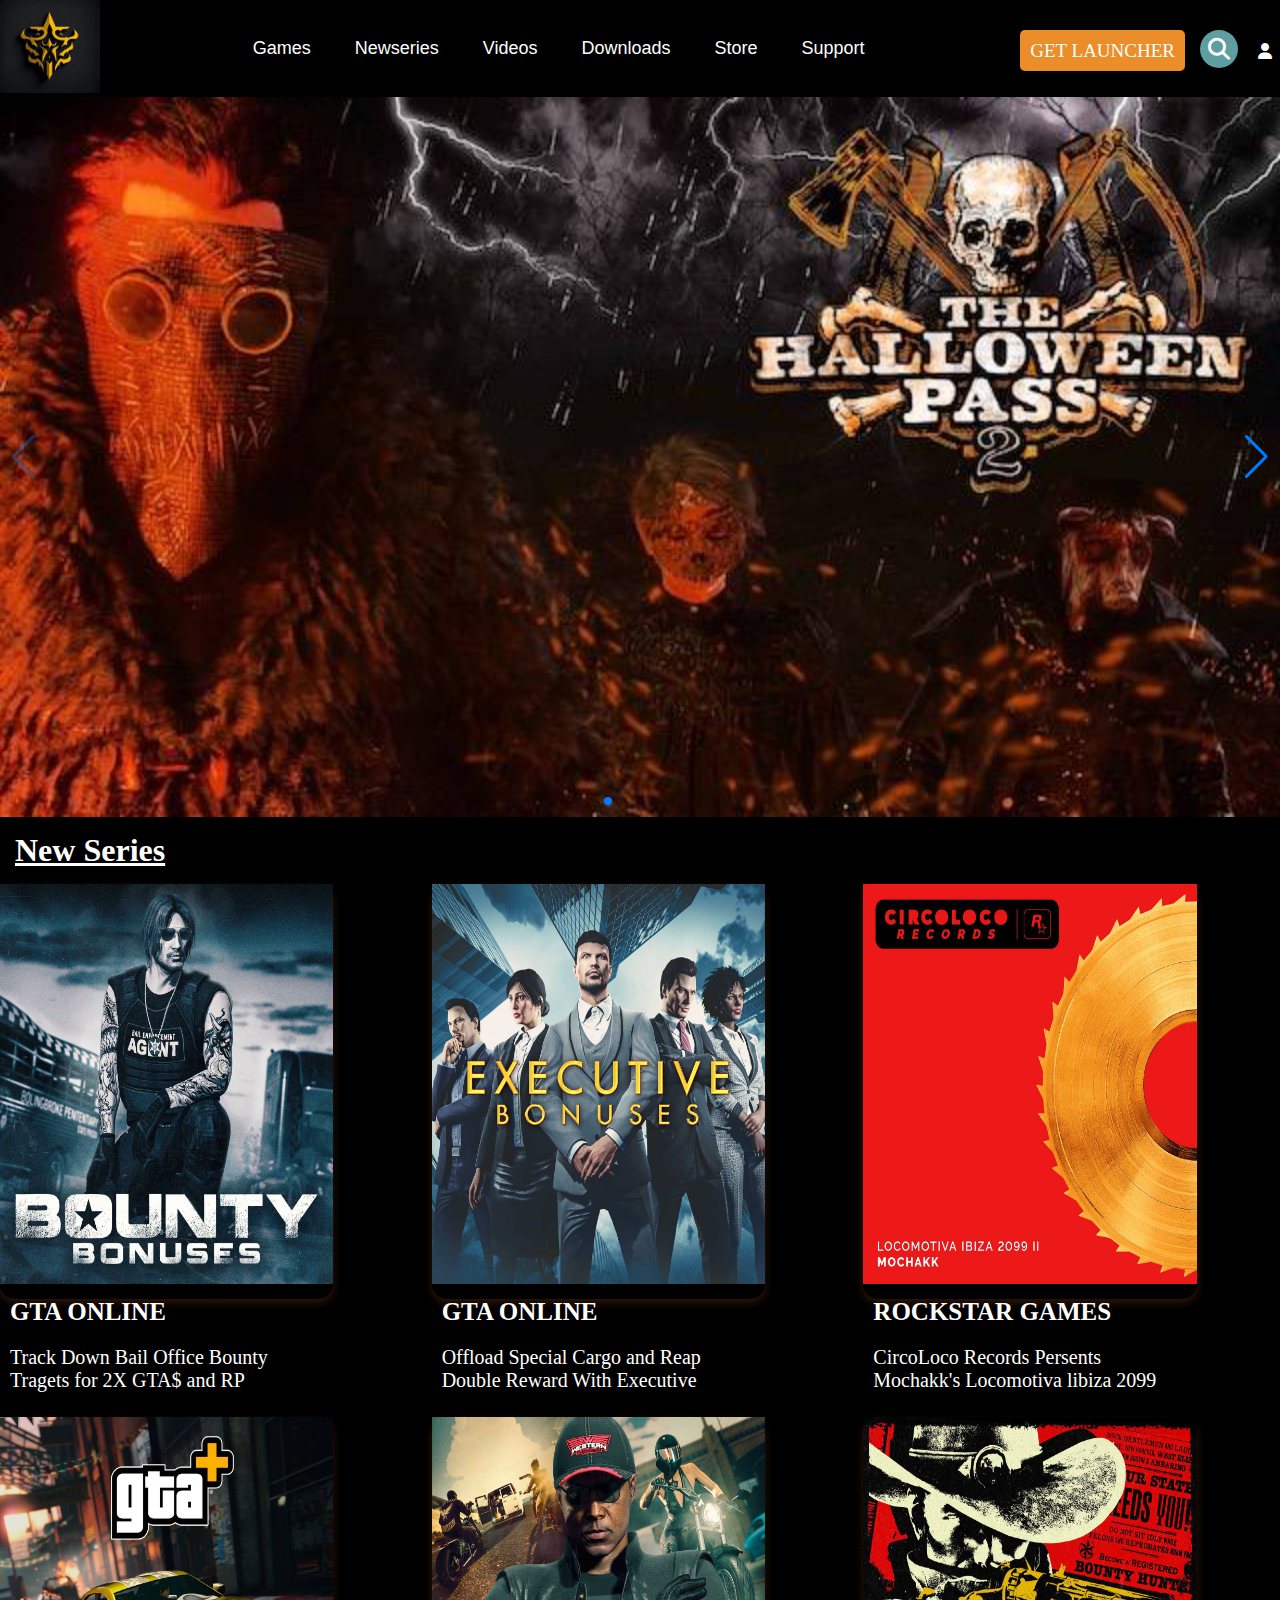
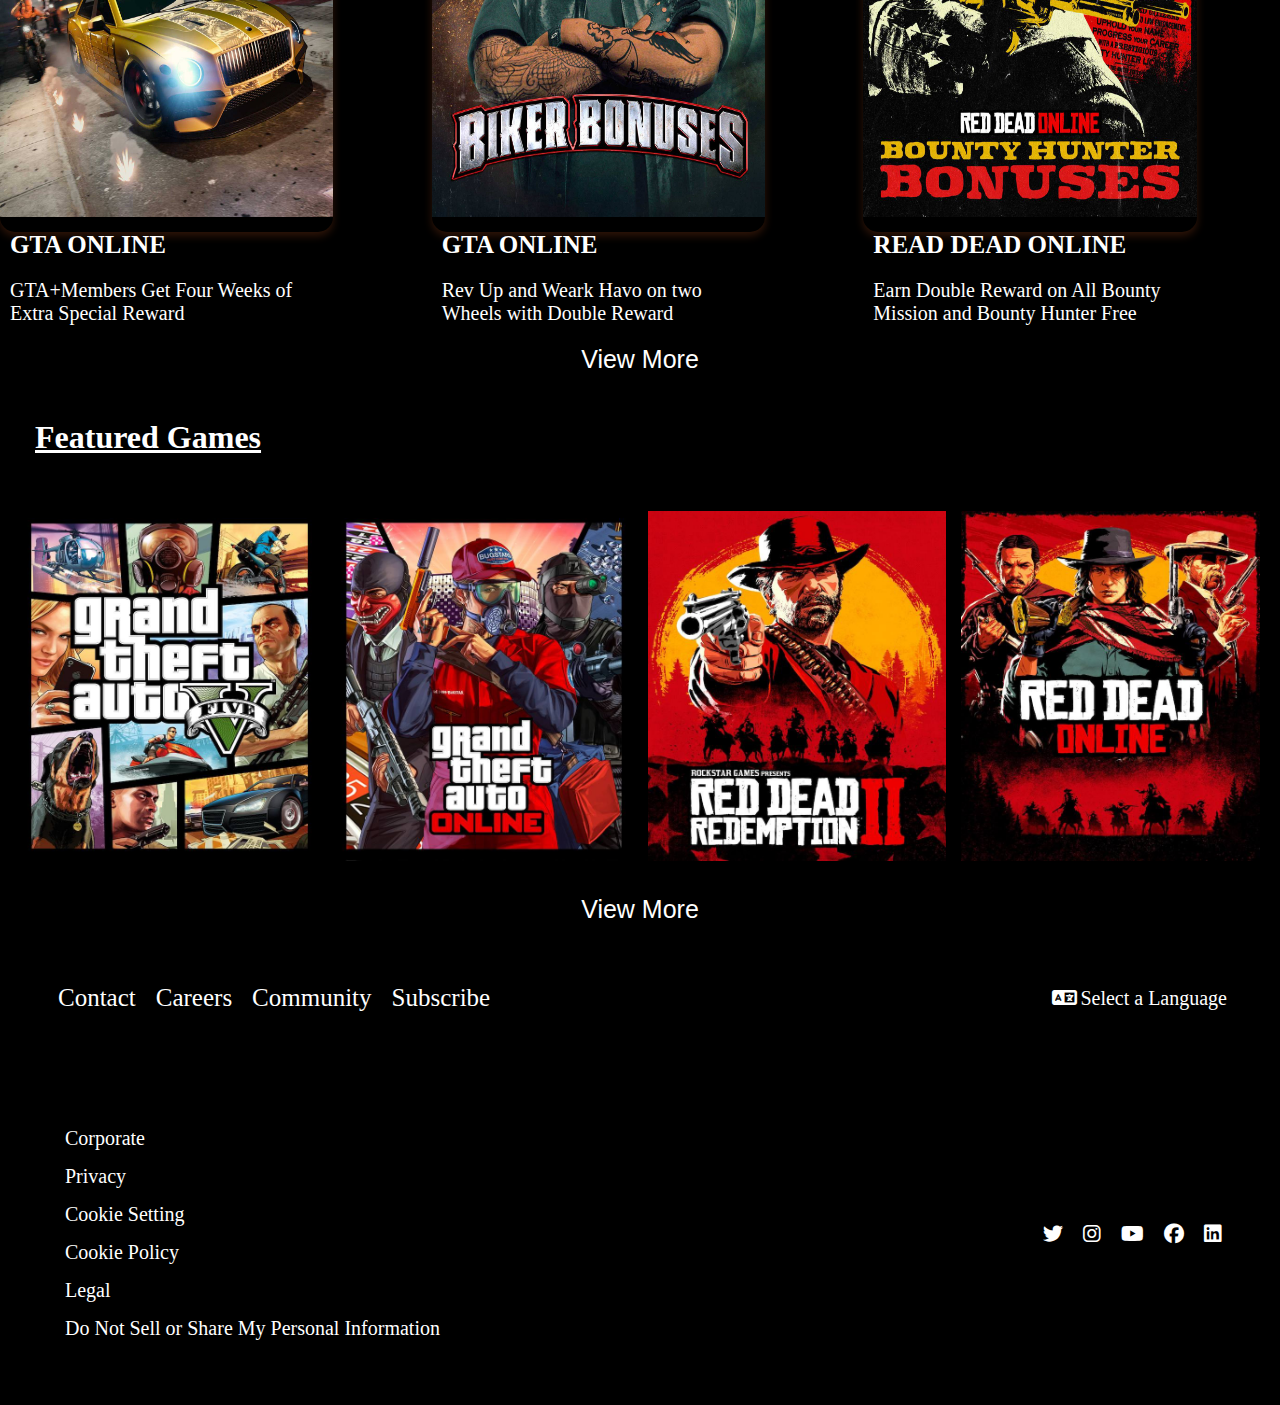
<file: index.html>
<!DOCTYPE html>
<html lang="en">
  <head>
    <meta charset="UTF-8" />
    <meta name="viewport" content="width=device-width, initial-scale=1.0" />
    <title>Gaming Aura</title>
    <link rel="stylesheet" href="game.css" />
    <link
      rel="stylesheet"
      href="https://cdnjs.cloudflare.com/ajax/libs/font-awesome/6.6.0/css/all.min.css"
    />
    <!-- Swiper JS -->
    <link
      rel="stylesheet"
      href="https://cdn.jsdelivr.net/npm/swiper@11/swiper-bundle.min.css"
    />
    <script src="https://cdn.jsdelivr.net/npm/swiper@11/swiper-bundle.min.js"></script>
  </head>
  <body>
    <div class="container">
      <div class="logo">
        <img src="photo_2024-09-19_07-27-54.jpg" width="100px" alt="" />
      </div>
      <div class="navbar">
        <nav>
          <ul>
            <li><a href="gamess.html">Games</a></li>
            <li><a href="Newseries.html">Newseries</a></li>
            <li><a href="videos.html">Videos</a></li>
            <li><a href="#">Downloads</a></li>
            <li><a href="#">Store</a></li>
            <li><a href="#">Support</a></li>
          </ul>
        </nav>
      </div>
      <div class="link">
        <a href="#">GET LAUNCHER</a>
        <i class="fa-solid fa-magnifying-glass"></i>
        <i class="fa-solid fa-user"></i>
      </div>
    </div>

    <!-- Demo styles -->


    <!-- Swiper -->
    <div class="swiper mySwiper">
      <div class="swiper-wrapper">
        <div class="swiper-slide">
          <img src="v1.jpg" />
        </div>
        <div class="swiper-slide">
          <img src="six.jpg" />
        </div>
        <div class="swiper-slide">
          <img src="v2.jpg" />
        </div>
        <div class="swiper-slide">
          <img src="v3.jpg" />
        </div>
        <div class="swiper-slide">
          <img src="v5.jpg" alt="" />
        </div>
      </div>
      <div class="swiper-button-next"></div>
      <div class="swiper-button-prev"></div>
      <div class="swiper-pagination"></div>
    </div>

    <div class="new">
      <h1>New Series</h1>
    </div>
    <div class="container2">
      <div class="card card1">
        <a href=""
          ><img src="card1.jpg" width="350px" height="400px" />
          <h3>GTA ONLINE</h3>
          <p>
            Track Down Bail Office Bounty<br />
            Tragets for 2X GTA$ and RP
          </p></a
        >
      </div>
      <div class="card card2">
        <a href=""
          ><img src="card2.jpg" width="350px" height="400px" alt="" />
          <h3>GTA ONLINE</h3>
          <p>
            Offload Special Cargo and Reap<br />Double Reward With Executive
          </p></a
        >
      </div>
      <div class="card card3">
        <a href=""
          ><img src="card3.jpg" width="350px" height="400px" alt="" />
          <h3>ROCKSTAR GAMES</h3>
          <p>
            CircoLoco Records Persents<br />Mochakk's Locomotiva libiza 2099
          </p></a
        >
      </div>

      <div class="card card4">
        <a href=""
          ><img src="card4.jpg" width="350px" height="400px" alt="" />
          <h3>GTA ONLINE</h3>
          <p>GTA+Members Get Four Weeks of<br />Extra Special Reward</p></a
        >
      </div>
      <div class="card card5">
        <a href=""
          ><img src="card5.jpg" width="350px" height="400px" alt="" />
          <h3>GTA ONLINE</h3>
          <p>Rev Up and Weark Havo on two<br />Wheels with Double Reward</p></a
        >
      </div>
      <div class="card card6">
        <a href=""
          ><img src="card6.jpg" width="350px" height="400px" alt="" />
          <h3>READ DEAD ONLINE</h3>
          <p>
            Earn Double Reward on All Bounty<br />Mission and Bounty Hunter Free
          </p></a
        >
      </div>
    </div>

    <div class="lin">
      <nav>
        <ul>
          <li><a href="Newseries.html">View More</a></li>
        </ul>
      </nav>
    </div>

    <div class="f">
      <h1>Featured Games</h1>
    </div>
    <div class="photos">
      <div class="photoscard photos1">
        <a href=""
          ><img src="photo1.jpg" width="300px" height="350px" alt=""
        /></a>
      </div>
      <div class="photoscard photos2">
        <a href=""
          ><img src="photo2.jpg" width="300px" height="350px" alt=""
        /></a>
      </div>
      <div class="photoscard photos3">
        <a href=""
          ><img src="photo3.jpg" width="300px" height="350px" alt=""
        /></a>
      </div>
      <div class="photoscard photos4">
        <a href=""
          ><img src="photo4.jpg" width="300px" height="350px" alt=""
        /></a>
      </div>
    </div>
    <div class="in">
      <nav>
        <ul>
          <li><a href="gamess.html">View More</a></li>
        </ul>
      </nav>
    </div>
    <div class="play">
      <div class="naa">
        <li><a href="">Contact</a></li>
        <li><a href="">Careers</a></li>
        <li><a href="">Community</a></li>
        <li><a href="">Subscribe</a></li>
      </div>
      <div class="par">
        <a href=""><i class="fa-solid fa-language"></i>Select a Language</a>
      </div>
    </div>
    <div class="t">
      <div class="bar">
        <li><a href="">Corporate</a></li>
        <li><a href="">Privacy</a></li>
        <li><a href="">Cookie Setting</a></li>
        <li><a href="">Cookie Policy</a></li>
        <li><a href="">Legal</a></li>
        <li><a href="">Do Not Sell or Share My Personal Information</a></li>
      </div>
      <div class="i">
        <i class="fa-brands fa-twitter"></i>
        <i class="fa-brands fa-instagram"></i>
        <i class="fa-brands fa-youtube"></i>
        <i class="fa-brands fa-facebook"></i>
        <i class="fa-brands fa-linkedin"></i>
      </div>
    </div>
  </body>
</html>

<script>
  var swiper = new Swiper(".mySwiper", {
    spaceBetween: 30,
    effect: "fade",
    navigation: {
      nextEl: ".swiper-button-next",
      prevEl: ".swiper-button-prev",
    },
    pagination: {
      el: ".swiper-pagination",
      clickable: true,
    },
  });
</script>
</file>
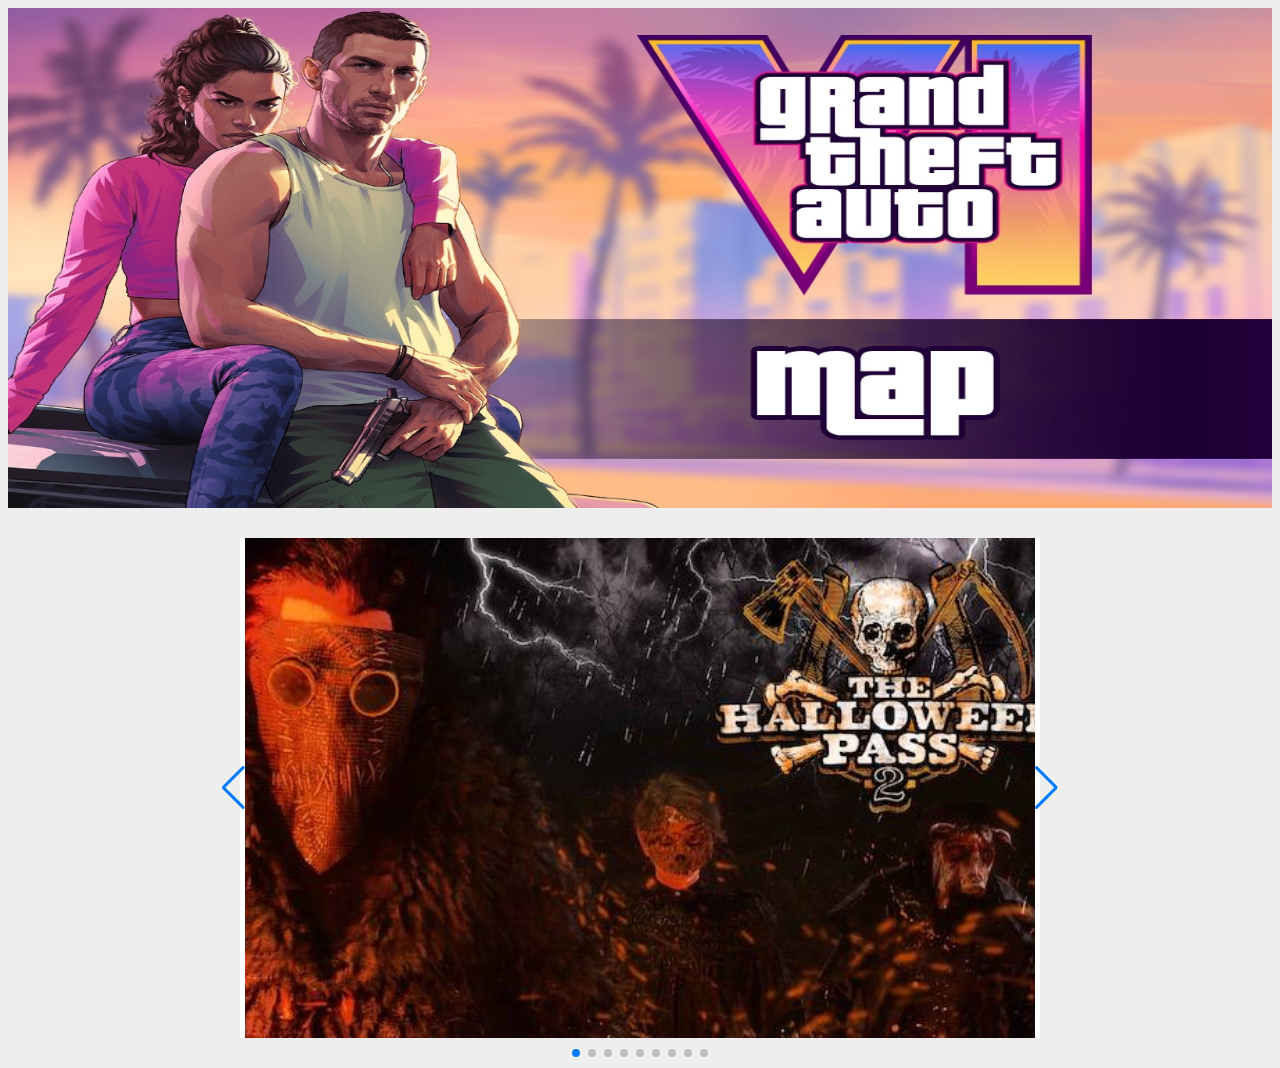
<file: cc.html>
<!DOCTYPE html>
<html lang="en">

<head>
  <meta charset="utf-8" />
  <title>Swiper demo</title>
  <meta name="viewport" content="width=device-width, initial-scale=1, minimum-scale=1, maximum-scale=1" />
  <!-- Link Swiper's CSS -->
  <link rel="stylesheet" href="https://cdn.jsdelivr.net/npm/swiper@11/swiper-bundle.min.css" />

  <!-- Demo styles -->
  <style>
    .banner{
      display: flex;
      justify-content: center;
      align-items: center;
    }
    html,
    body {
      position: relative;
      height: 80%;
    }

    body {
      background: #eee;
      font-family: Helvetica Neue, Helvetica, Arial, sans-serif;
      font-size: 14px;
      color: #000;
    }

    .swiper {
      width: 800px;
      height:500px;
    }

    .swiper-slide {
      text-align: center;
      font-size: 18px;
      background: #fff;
      display: flex;
      justify-content: center;
      align-items: center;
    }

    .swiper-slide img {
      display: block;
      width:790px;
      height:500px;
      object-fit: cover;
    }

    .swiper {
      margin-left: auto;
      margin-right: auto;
    }
    .mySwiper{
      padding:30px;
    }
    
  </style>
</head>

<body>
  <div class="banner">
  <img src="six.jpg"  width="1300px" height="500px" alt="">
  </div>
  <!-- Swiper -->
  <div class="swiper mySwiper">
    <div class="swiper-wrapper">
      <div class="swiper-slide">
       <a href=""><img src="v1.jpg" alt=""></a>
      </div>
      <div class="swiper-slide">
        <a href=""><img src="v2.jpg" alt=""></a>
      </div>
      <div class="swiper-slide">Slide 3</div>
      <div class="swiper-slide">Slide 4</div>
      <div class="swiper-slide">Slide 5</div>
      <div class="swiper-slide">Slide 6</div>
      <div class="swiper-slide">Slide 7</div>
      <div class="swiper-slide">Slide 8</div>
      <div class="swiper-slide">Slide 9</div>
    </div>
    <div class="swiper-button-next"></div>
    <div class="swiper-button-prev"></div>
    <div class="swiper-pagination"></div>
  </div>

  <!-- Swiper JS -->
  <script src="https://cdn.jsdelivr.net/npm/swiper@11/swiper-bundle.min.js"></script>

  <!-- Initialize Swiper -->
  <script>
    var swiper = new Swiper(".mySwiper", {
      slidesPerView: 1,
      spaceBetween: 30,
      loop: true,
      pagination: {
        el: ".swiper-pagination",
        clickable: true,
      },
      navigation: {
        nextEl: ".swiper-button-next",
        prevEl: ".swiper-button-prev",
      },
    });
  </script>
</body>

</html>
</file>
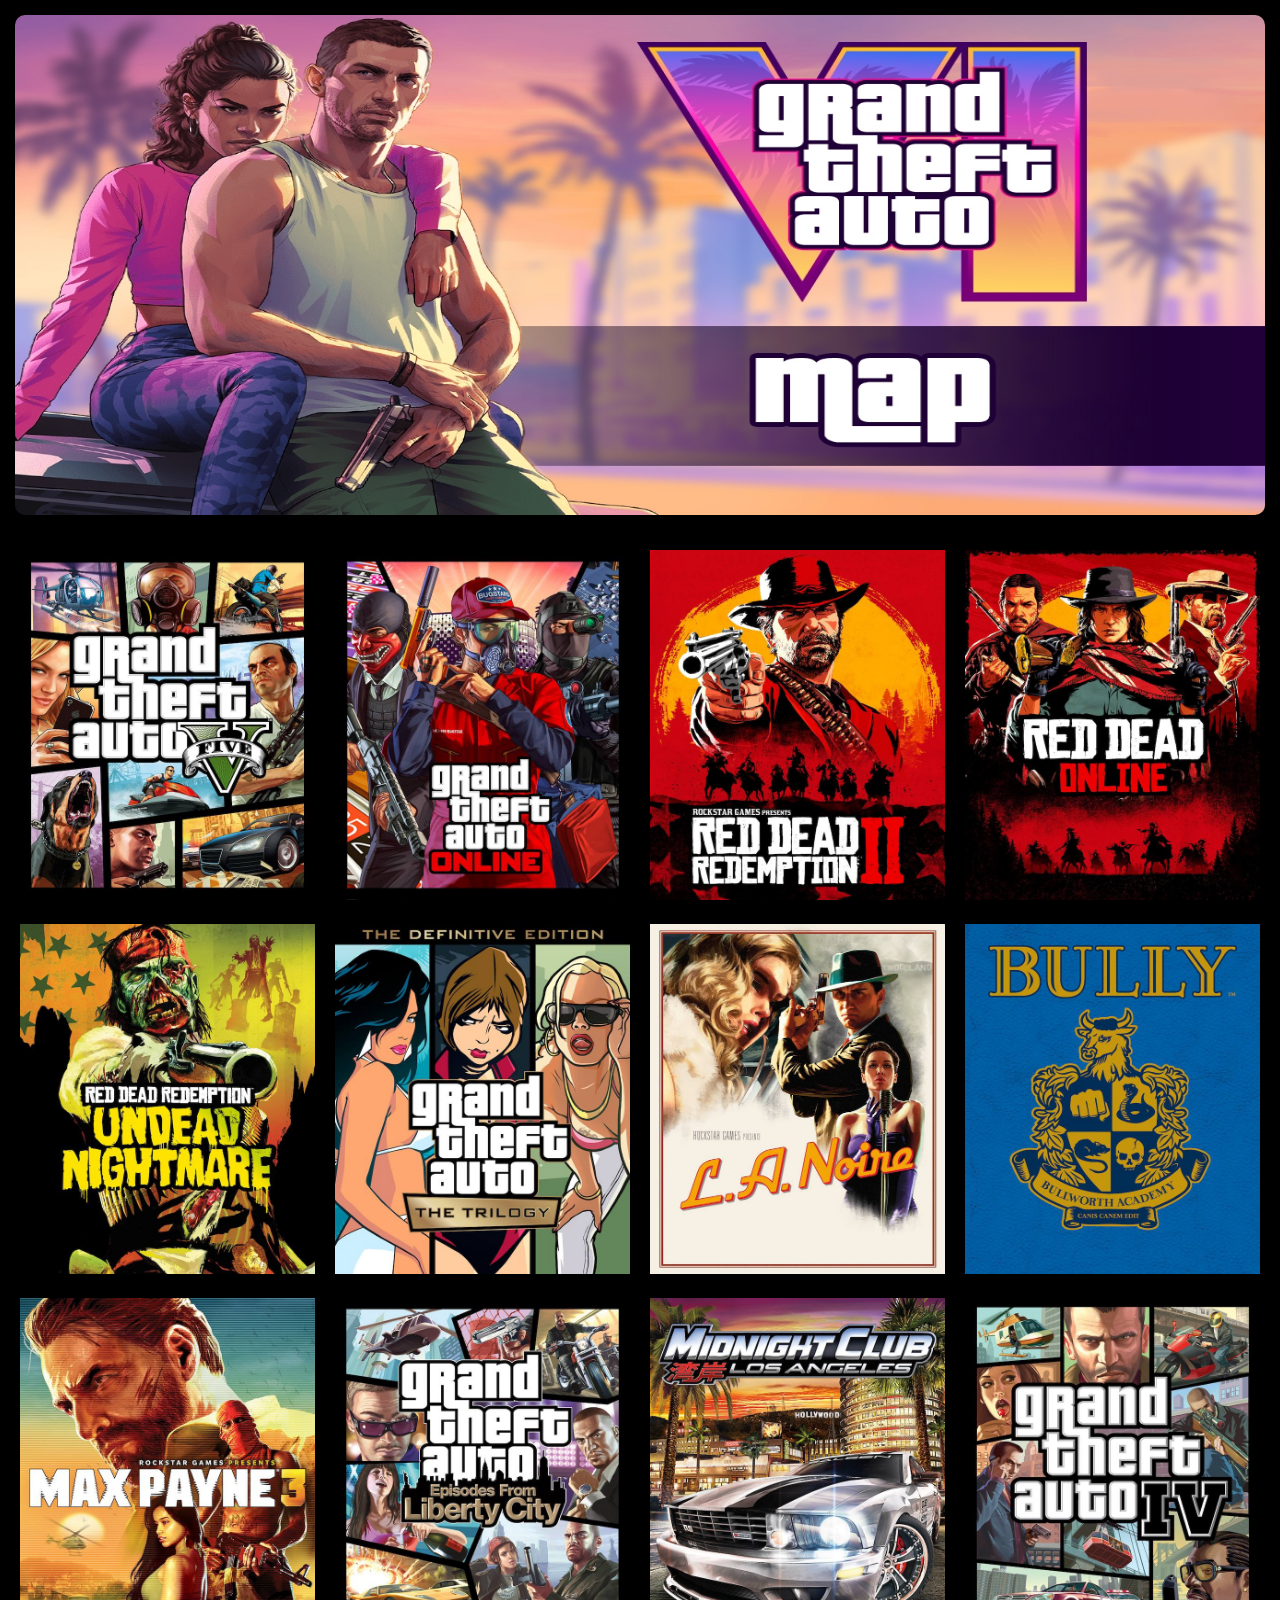
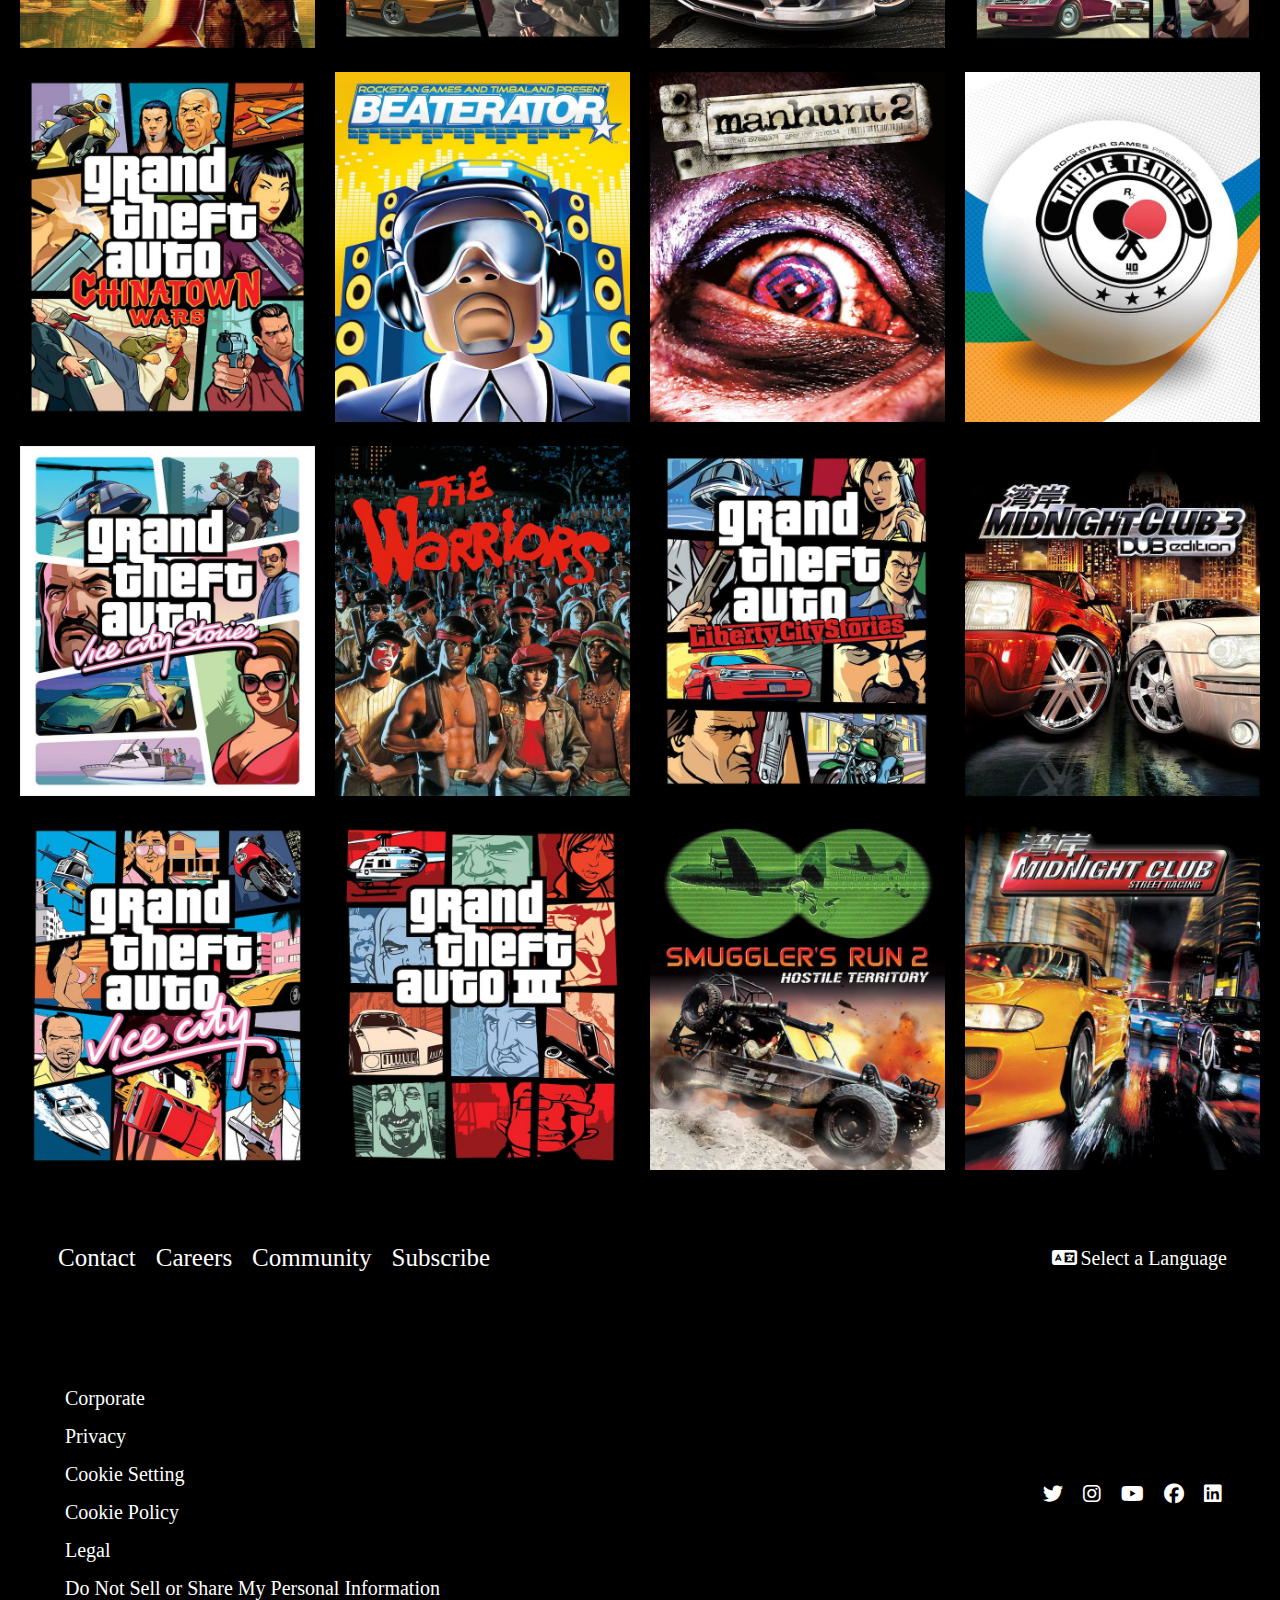
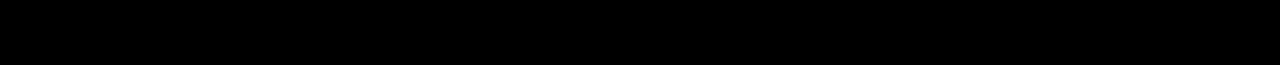
<file: gamess.html>
<!DOCTYPE html>
<html lang="en">
  <head>
    <meta charset="UTF-8" />
    <meta name="viewport" content="width=device-width, initial-scale=1.0" />
    <title>Games</title>
    <link
      rel="stylesheet"
      href="https://cdnjs.cloudflare.com/ajax/libs/font-awesome/6.6.0/css/all.min.css"
    />
    <link rel="stylesheet" href="games.css">
  </head>
  <body>
    <div class="banner">
      <img src="six.jpg" width="1300px" height="500px" alt="" />
    </div>
    <div class="photos">
      <div class="photosCard photos1">
        <a href=""
          ><img src="photo1.jpg" width="300px" height="350px" alt=""
        /></a>
      </div>
      <div class="photosCard photos2">
        <a href=""
          ><img src="photo2.jpg" width="300px" height="350px" alt=""
        /></a>
      </div>
      <div class="photosCard photos3">
        <a href=""
          ><img src="photo3.jpg" width="300px" height="350px" alt=""
        /></a>
      </div>
      <div class="photosCard photos4">
        <a href=""
          ><img src="photo4.jpg" width="300px" height="350px" alt=""
        /></a>
      </div>
      <div class="photosCard photos5">
        <a href=""
          ><img src="photo5.jpg" width="300px" height="350px" alt=""
        /></a>
      </div>
      <div class="photosCard photos6">
        <a href=""
          ><img src="photo6.jpg" width="300px" height="350px" alt=""
        /></a>
      </div>
      <div class="photosCard photos7">
        <a href=""
          ><img src="photo7.jpg" width="300px" height="350px" alt=""
        /></a>
      </div>
      <div class="photosCard photos8">
        <a href=""
          ><img src="photo8.jpg" width="300px" height="350px" alt=""
        /></a>
      </div>
      <div class="photosCard photos9">
        <a href=""
          ><img src="photo9.jpg" width="300px" height="350px" alt=""
        /></a>
      </div>
      <div class="photosCard photos10">
        <a href=""
          ><img src="photo10.jpg" width="300px" height="350px" alt=""
        /></a>
      </div>
      <div class="photosCard photos11">
        <a href=""
          ><img src="photo11.jpg" width="300px" height="350px" alt=""
        /></a>
      </div>
      <div class="photosCard photos12">
        <a href=""
          ><img src="photo12.jpg" width="300px" height="350px" alt=""
        /></a>
      </div>
      <div class="photosCard photos13">
        <a href=""
          ><img src="photo13.jpg" width="300px" height="350px" alt=""
        /></a>
      </div>
      <div class="photosCard photos14">
        <a href=""
          ><img src="photo14.jpg" width="300px" height="350px" alt=""
        /></a>
      </div>
      <div class="photosCard photos15">
        <a href=""
          ><img src="photo15.jpg" width="300px" height="350px" alt=""
        /></a>
      </div>
      <div class="photosCard photos16">
        <a href=""
          ><img src="photo16.jpg" width="300px" height="350px" alt=""
        /></a>
      </div>
      <div class="photosCard photos17">
        <a href=""
          ><img src="photo17.jpg" width="300px" height="350px" alt=""
        /></a>
      </div>
      <div class="photosCard photos18">
        <a href=""
          ><img src="photo18.jpg" width="300px" height="350px" alt=""
        /></a>
      </div>
      <div class="photosCard photos19">
        <a href=""
          ><img src="photo19.jpg" width="300px" height="350px" alt=""
        /></a>
      </div>
      <div class="photosCard photos20">
        <a href=""
          ><img src="photo20.jpg" width="300px" height="350px" alt=""
        /></a>
      </div>
      <div class="photosCard photos21">
        <a href=""
          ><img src="photo21.jpg" width="300px" height="350px" alt=""
        /></a>
      </div>
      <div class="photosCard photos22">
        <a href=""
          ><img src="photo22.jpg" width="300px" height="350px" alt=""
        /></a>
      </div>
      <div class="photosCard photos23">
        <a href=""
          ><img src="photo23.jpg" width="300px" height="350px" alt=""
        /></a>
      </div>
      <div class="photosCard photos24">
        <a href=""
          ><img src="photo24.jpg" width="300px" height="350px" alt=""
        /></a>
      </div>
    </div>
    <div class="play">
      <div class="naa">
        <li><a href="">Contact</a></li>
        <li><a href="">Careers</a></li>
        <li><a href="">Community</a></li>
        <li><a href="">Subscribe</a></li>
      </div>
      <div class="par">
        <a href=""><i class="fa-solid fa-language"></i>Select a Language</a>
      </div>
    </div>
    <div class="t">
      <div class="bar">
        <li><a href="">Corporate</a></li>
        <li><a href="">Privacy</a></li>
        <li><a href="">Cookie Setting</a></li>
        <li><a href="">Cookie Policy</a></li>
        <li><a href="">Legal</a></li>
        <li><a href="">Do Not Sell or Share My Personal Information</a></li>
      </div>
      <div class="i">
        <i class="fa-brands fa-twitter"></i>
        <i class="fa-brands fa-instagram"></i>
        <i class="fa-brands fa-youtube"></i>
        <i class="fa-brands fa-facebook"></i>
        <i class="fa-brands fa-linkedin"></i>
      </div>
    </div>
  </body>
</html>
</file>
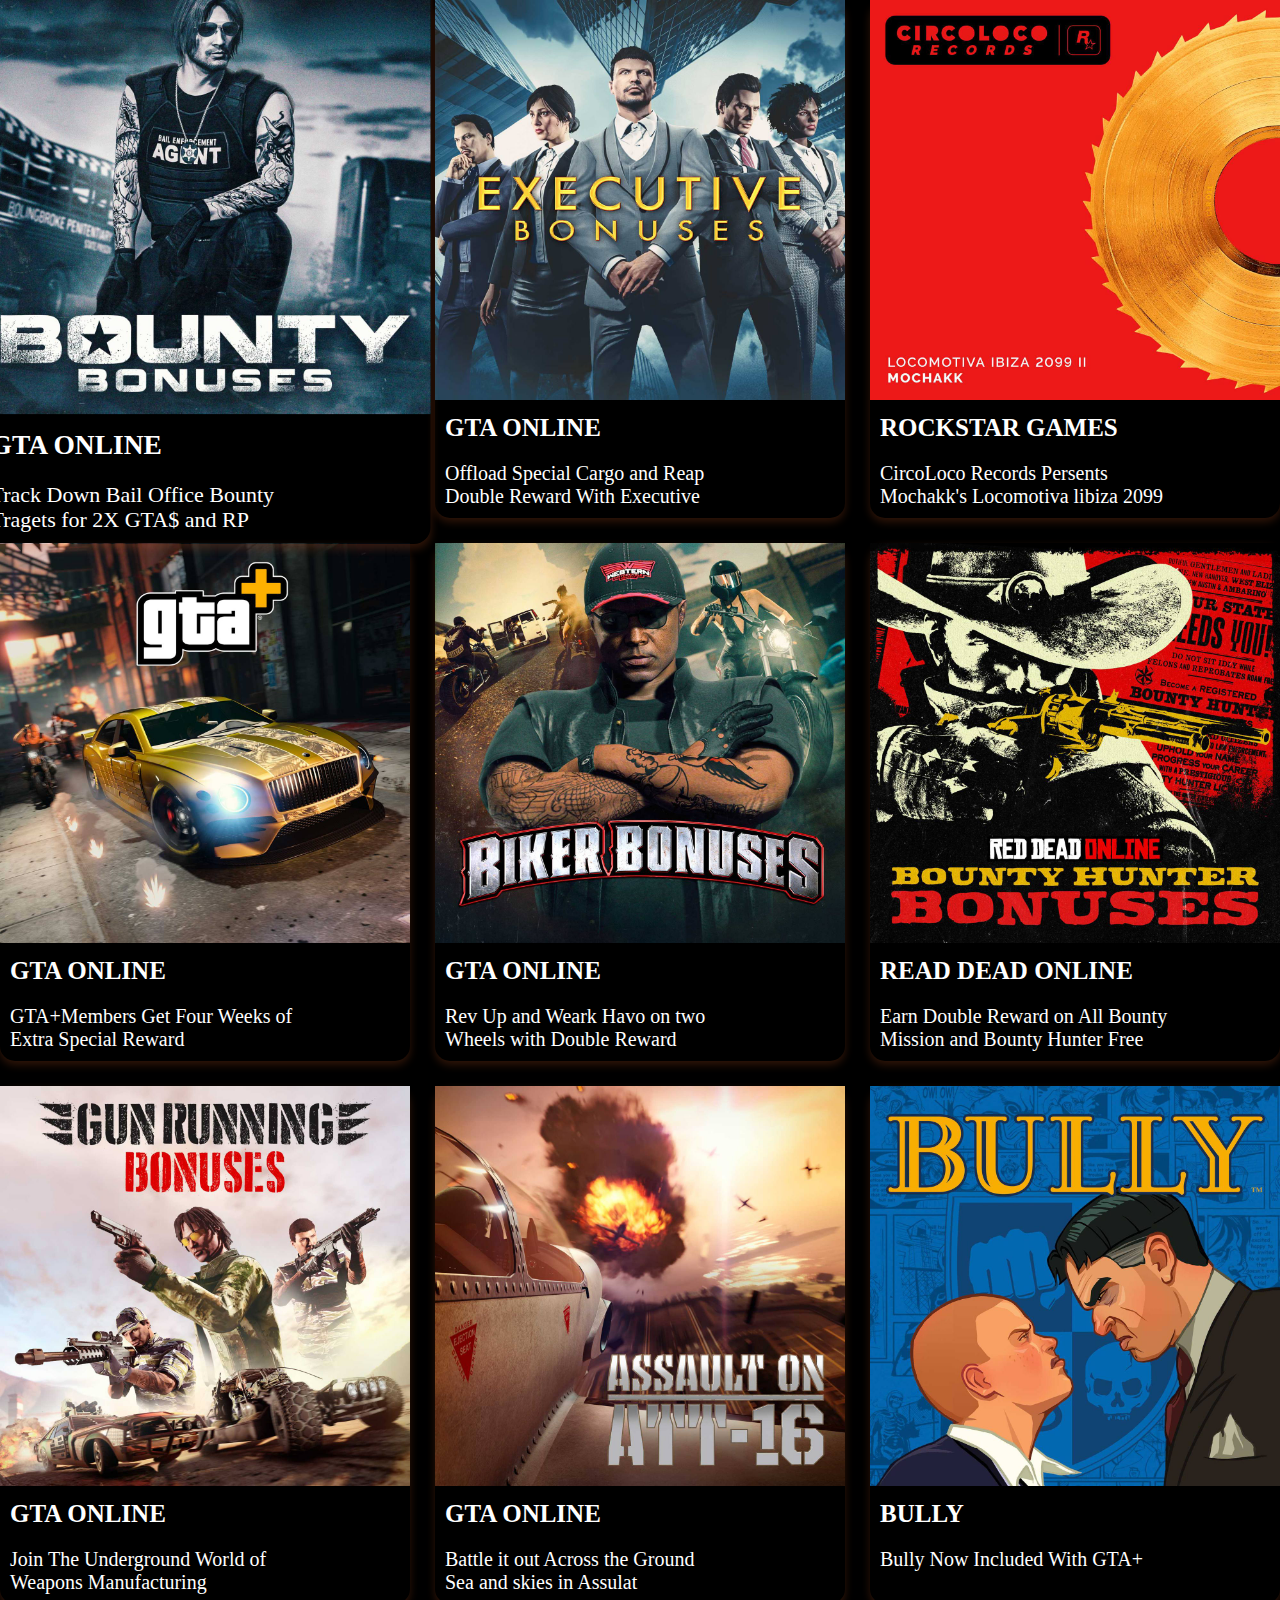
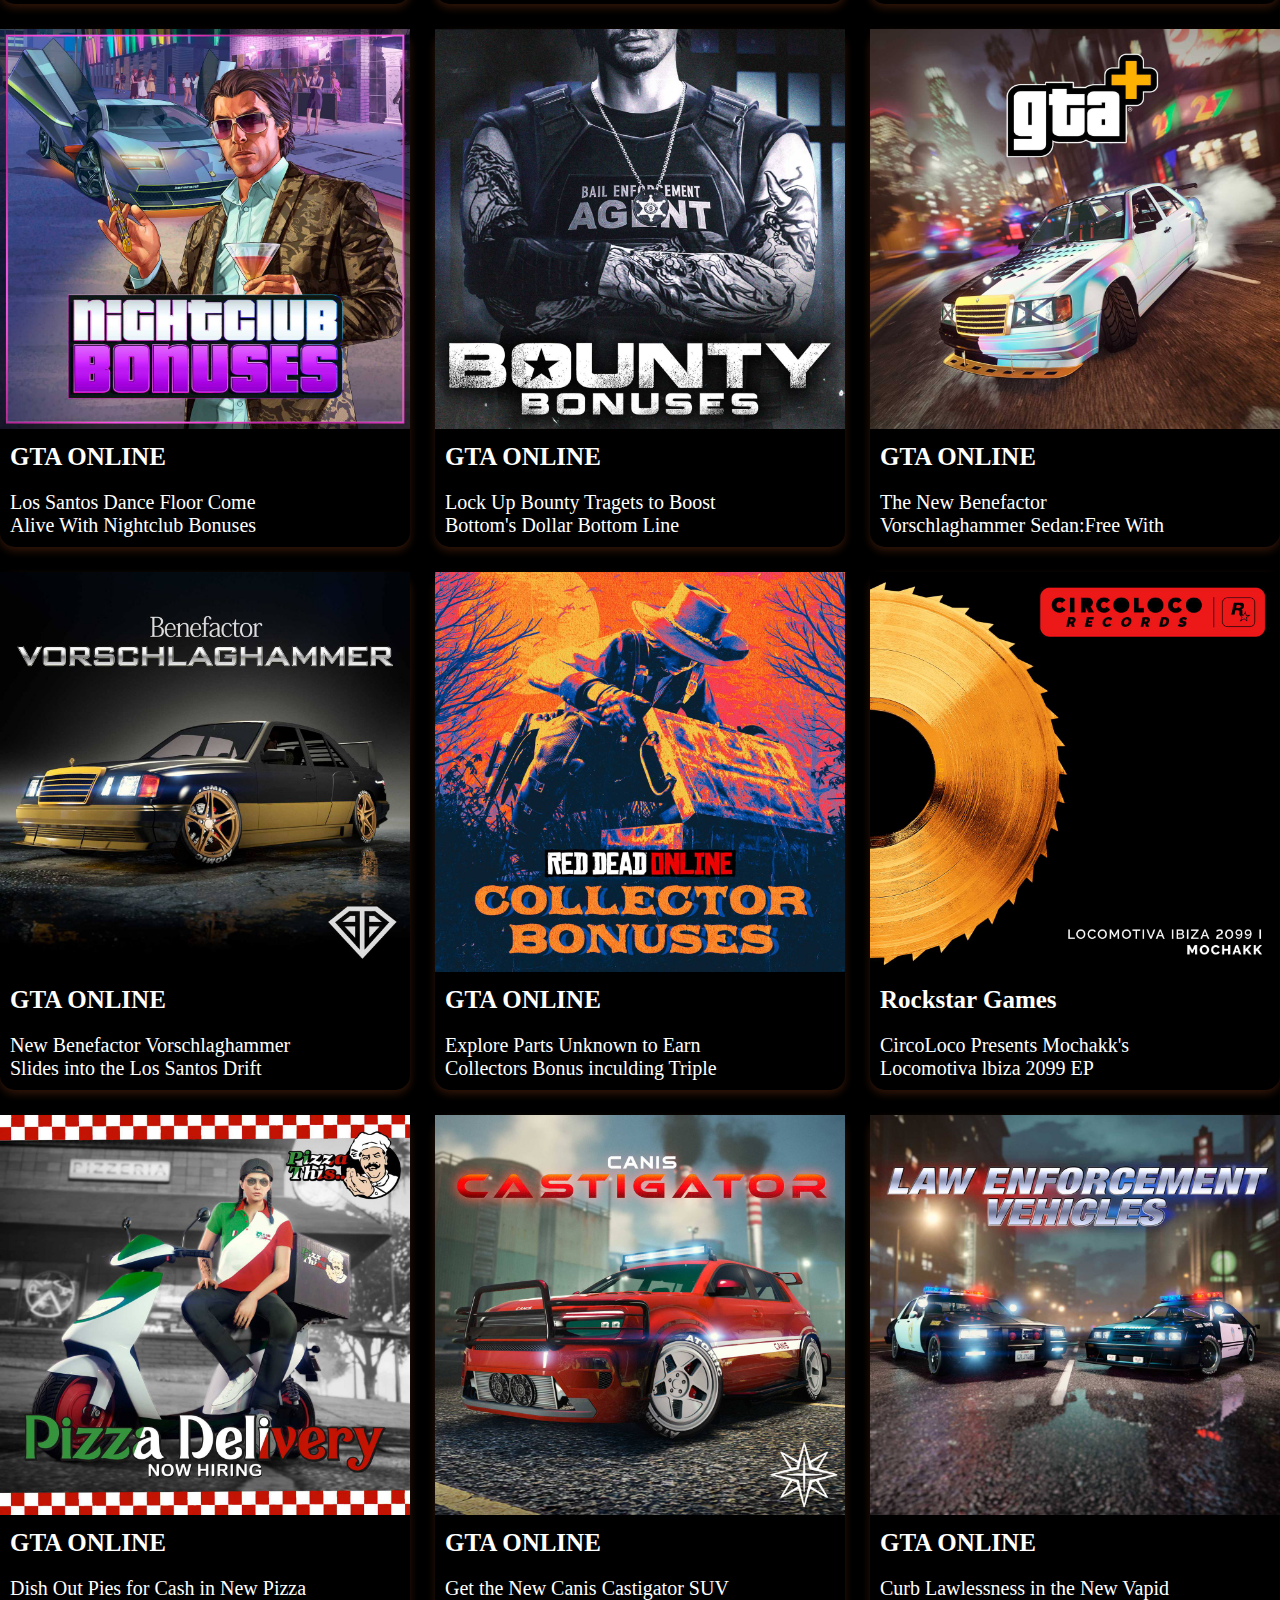
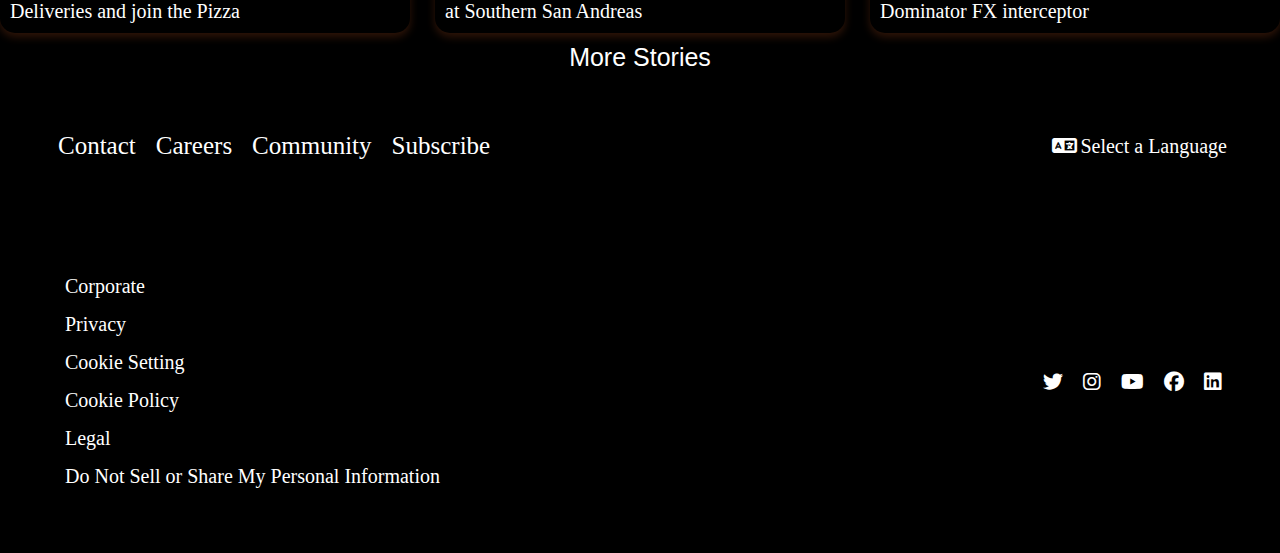
<file: Newseries.html>
<!DOCTYPE html>
<html lang="en">
  <head>
    <meta charset="UTF-8" />
    <meta name="viewport" content="width=device-width, initial-scale=1.0" />
    <title>New Series</title>
    <link
      rel="stylesheet"
      href="https://cdnjs.cloudflare.com/ajax/libs/font-awesome/6.6.0/css/all.min.css"
    />
    <link rel="stylesheet" href="new.css" />
  </head>
  <body>
    <div class="container2">
      <div class="card card1">
        <a href=""
          ><img src="card1.jpg" width="350px" height="400px" />
          <h3>GTA ONLINE</h3>
          <p>
            Track Down Bail Office Bounty<br />
            Tragets for 2X GTA$ and RP
          </p></a
        >
      </div>
      <div class="card card2">
        <a href=""
          ><img src="card2.jpg" width="350px" height="400px" alt="" />
          <h3>GTA ONLINE</h3>
          <p>
            Offload Special Cargo and Reap<br />Double Reward With Executive
          </p></a
        >
      </div>
      <div class="card card3">
        <a href=""
          ><img src="card3.jpg" width="350px" height="400px" alt="" />
          <h3>ROCKSTAR GAMES</h3>
          <p>
            CircoLoco Records Persents<br />Mochakk's Locomotiva libiza 2099
          </p></a
        >
      </div>
      <div class="card card4">
        <a href=""
          ><img src="card4.jpg" width="350px" height="400px" alt="" />
          <h3>GTA ONLINE</h3>
          <p>GTA+Members Get Four Weeks of<br />Extra Special Reward</p></a
        >
      </div>
      <div class="card card5">
        <a href=""
          ><img src="card5.jpg" width="350px" height="400px" alt="" />
          <h3>GTA ONLINE</h3>
          <p>Rev Up and Weark Havo on two<br />Wheels with Double Reward</p></a
        >
      </div>
      <div class="card card6">
        <a href=""
          ><img src="card6.jpg" width="350px" height="400px" alt="" />
          <h3>READ DEAD ONLINE</h3>
          <p>
            Earn Double Reward on All Bounty<br />Mission and Bounty Hunter Free
          </p></a
        >
      </div>
      <div class="card card7">
        <a href=""
          ><img src="1.jpg" width="350px" height="400px" alt="" />
          <h3>GTA ONLINE</h3>
          <p>Join The Underground World of<br />Weapons Manufacturing</p></a
        >
      </div>
      <div class="card card8">
        <a href=""
          ><img src="2.jpg" width="350px" height="400px" alt="" />
          <h3>GTA ONLINE</h3>
          <p>
            Battle it out Across the Ground<br />Sea and skies in Assulat
          </p></a
        >
      </div>
      <div class="card card9">
        <a href=""
          ><img src="3.jpg" width="350px" height="400px" alt="" />
          <h3>BULLY</h3>
          <p>Bully Now Included With GTA+</p></a
        >
      </div>
      <div class="card card10">
        <a href=""
          ><img src="4.jpg" width="350px" height="400px" alt="" />
          <h3>GTA ONLINE</h3>
          <p>
            Los Santos Dance Floor Come<br />Alive With Nightclub Bonuses
          </p></a
        >
      </div>
      <div class="card card11">
        <a href=""
          ><img src="5.jpg" width="350px" height="400px" alt="" />
          <h3>GTA ONLINE</h3>
          <p>
            Lock Up Bounty Tragets to Boost<br />Bottom's Dollar Bottom Line
          </p></a
        >
      </div>
      <div class="card card12">
        <a href=""
          ><img src="6.jpg" width="350px" height="400px" alt="" />
          <h3>GTA ONLINE</h3>
          <p>The New Benefactor<br />Vorschlaghammer Sedan:Free With</p></a
        >
      </div>
      <div class="card card13">
        <a href=""
          ><img src="7.jpg" width="350px" height="400px" alt="" />
          <h3>GTA ONLINE</h3>
          <p>
            New Benefactor Vorschlaghammer<br />Slides into the Los Santos Drift
          </p></a
        >
      </div>
      <div class="card card14">
        <a href=""
          ><img src="8.jpg" width="350px" height="400px" alt="" />
          <h3>GTA ONLINE</h3>
          <p>
            Explore Parts Unknown to Earn<br />Collectors Bonus inculding Triple
          </p></a
        >
      </div>
      <div class="card card15">
        <a href=""
          ><img src="9.jpg" width="350px" height="400px" alt="" />
          <h3>Rockstar Games</h3>
          <p>CircoLoco Presents Mochakk's<br />Locomotiva lbiza 2099 EP</p></a
        >
      </div>
      <div class="card card16">
        <a href=""
          ><img src="10.jpg" width="350px" height="400px" alt="" />
          <h3>GTA ONLINE</h3>
          <p>
            Dish Out Pies for Cash in New Pizza<br />Deliveries and join the
            Pizza
          </p></a
        >
      </div>
      <div class="card card17">
        <a href=""
          ><img src="11.jpg" width="350px" height="400px" alt="" />
          <h3>GTA ONLINE</h3>
          <p>
            Get the New Canis Castigator SUV<br />at Southern San Andreas
          </p></a
        >
      </div>
      <div class="card card18">
        <a href=""
          ><img src="12.jpg" width="350px" height="400px" alt="" />
          <h3>GTA ONLINE</h3>
          <p>
            Curb Lawlessness in the New Vapid<br />Dominator FX interceptor
          </p></a
        >
      </div>
    </div>
    <div class="in">
      <nav>
        <ul>
          <li><a href="">More Stories</a></li>
        </ul>
      </nav>
    </div>
    <div class="play">
      <div class="naa">
        <li><a href="">Contact</a></li>
        <li><a href="">Careers</a></li>
        <li><a href="">Community</a></li>
        <li><a href="">Subscribe</a></li>
      </div>
      <div class="par">
        <a href=""><i class="fa-solid fa-language"></i>Select a Language</a>
      </div>
    </div>
    <div class="t">
      <div class="bar">
        <li><a href="">Corporate</a></li>
        <li><a href="">Privacy</a></li>
        <li><a href="">Cookie Setting</a></li>
        <li><a href="">Cookie Policy</a></li>
        <li><a href="">Legal</a></li>
        <li><a href="">Do Not Sell or Share My Personal Information</a></li>
      </div>
      <div class="i">
        <i class="fa-brands fa-twitter"></i>
        <i class="fa-brands fa-instagram"></i>
        <i class="fa-brands fa-youtube"></i>
        <i class="fa-brands fa-facebook"></i>
        <i class="fa-brands fa-linkedin"></i>
      </div>
    </div>
  </body>
</html>
</file>
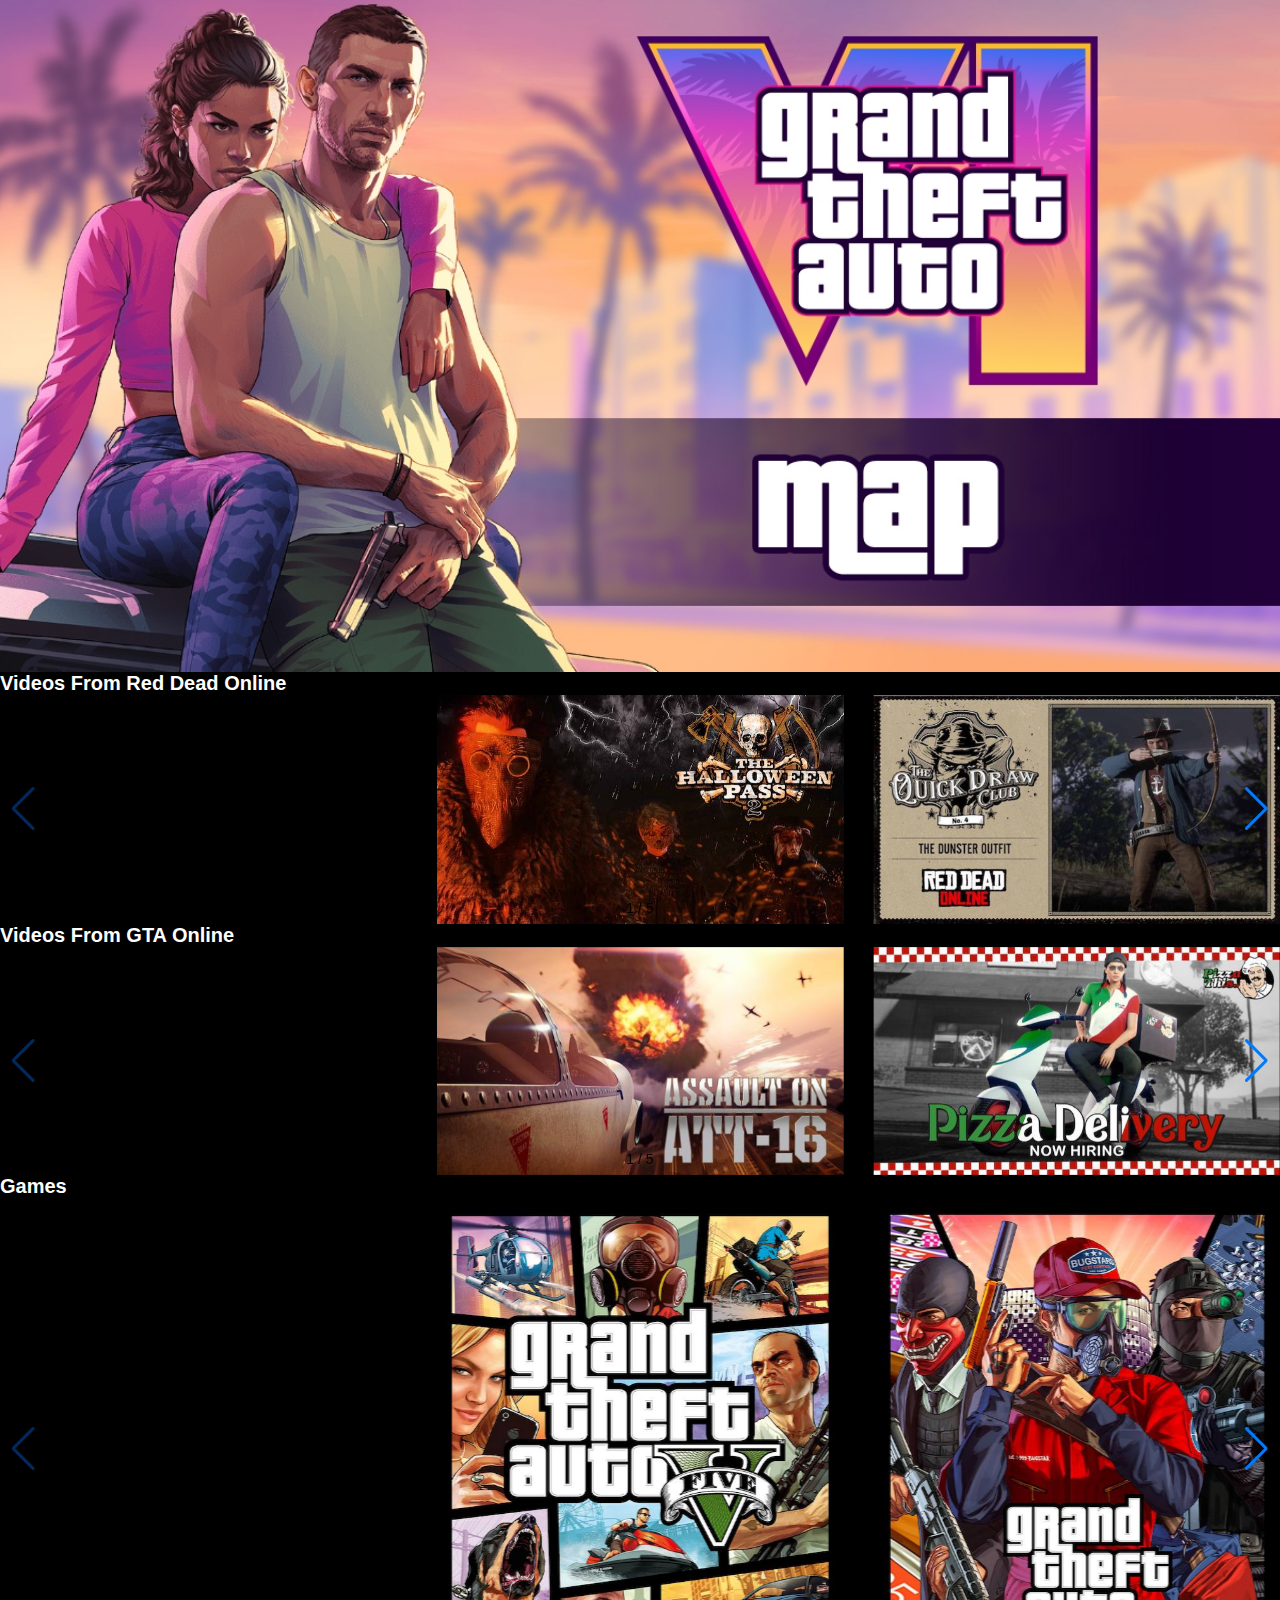
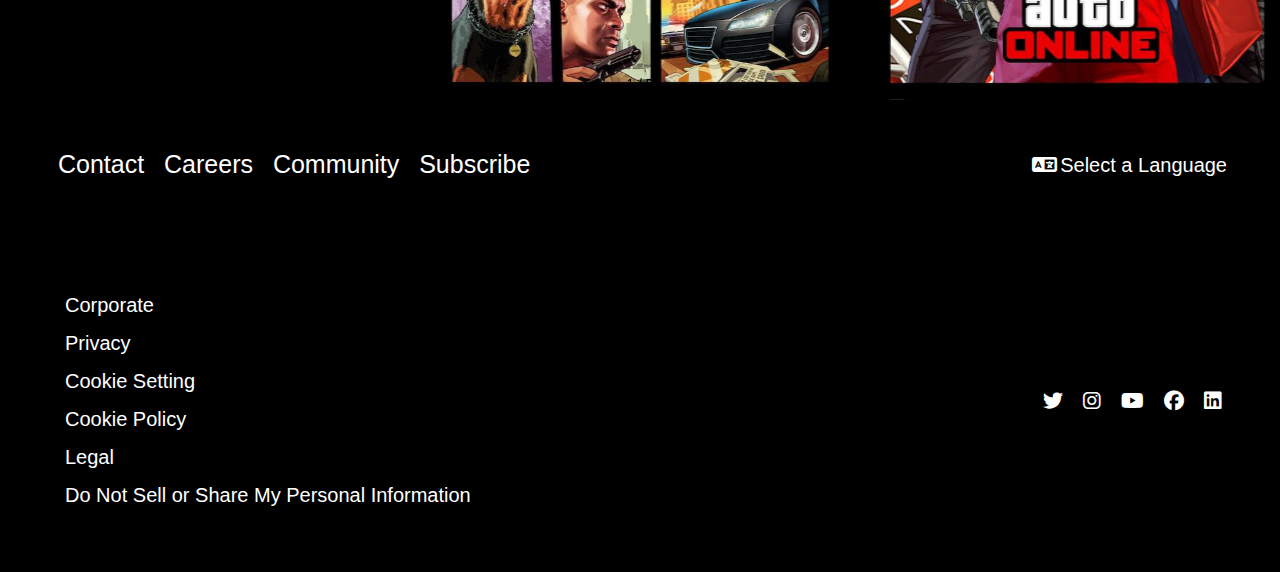
<file: videos.html>
<!DOCTYPE html>
<html lang="en">
  <head>
    <meta charset="utf-8" />
    <title>Swiper demo</title>
    <meta
      name="viewport"
      content="width=device-width, initial-scale=1, minimum-scale=1, maximum-scale=1"
    />
    <!-- Link Swiper's CSS -->
    <link
      rel="stylesheet"
      href="https://cdn.jsdelivr.net/npm/swiper@11/swiper-bundle.min.css"
    />
    <link
      rel="stylesheet"
      href="https://cdnjs.cloudflare.com/ajax/libs/font-awesome/6.6.0/css/all.min.css"
    />
    <!-- Demo styles -->
    <link rel="stylesheet" href="video.css">
  </head>

  <body>
    <!-- Swiper -->
    <div class="banner">
      <img src="six.jpg" width="1300px" height="500px" alt="" />
    </div>
    <h1>Videos From Red Dead Online</h1>
    <div #swiperRef="" class="swiper mySwiper">
      <div class="swiper-wrapper">
        <div class="swiper-slide">
          <a href="https://www.rockstargames.com/videos/to1t28o9"
            ><img src="v1.jpg" alt=""
          /></a>
        </div>
        <div class="swiper-slide">
          <a href="https://www.rockstargames.com/videos/16cc96to"
            ><img src="v2.jpg" alt=""
          /></a>
        </div>
        <div class="swiper-slide">
          <a href="https://www.rockstargames.com/videos/c89s1c96"
            ><img src="v3.jpg" alt=""
          /></a>
        </div>
        <div class="swiper-slide">
          <a href="https://www.rockstargames.com/videos/853543ck"
            ><img src="v4.jpg" alt=""
          /></a>
        </div>
        <div class="swiper-slide">
          <a
            href="https://www.rockstargames.com/videos/3rr3o5ks?resolution=1080p&embed"
            ><img src="v5.jpg" alt=""
          /></a>
        </div>
      </div>

      <div class="swiper-button-next"></div>
      <div class="swiper-button-prev"></div>
      <div class="swiper-pagination"></div>
    </div>

    <!-- Swiper JS -->
    <script src="https://cdn.jsdelivr.net/npm/swiper@11/swiper-bundle.min.js"></script>

    <!-- Initialize Swiper -->
    <script>
      var swiper = new Swiper(".mySwiper", {
        slidesPerView: 3,
        centeredSlides: true,
        spaceBetween: 30,
        pagination: {
          el: ".swiper-pagination",
          type: "fraction",
        },
        navigation: {
          nextEl: ".swiper-button-next",
          prevEl: ".swiper-button-prev",
        },
      });

      var appendNumber = 4;
      var prependNumber = 1;
      document
        .querySelector(".prepend-2-slides")
        .addEventListener("click", function (e) {
          e.preventDefault();
          swiper.prependSlide([
            '<div class="swiper-slide">Slide ' + --prependNumber + "</div>",
            '<div class="swiper-slide">Slide ' + --prependNumber + "</div>",
          ]);
        });
      document
        .querySelector(".prepend-slide")
        .addEventListener("click", function (e) {
          e.preventDefault();
          swiper.prependSlide(
            '<div class="swiper-slide">Slide ' + --prependNumber + "</div>"
          );
        });
      document
        .querySelector(".append-slide")
        .addEventListener("click", function (e) {
          e.preventDefault();
          swiper.appendSlide(
            '<div class="swiper-slide">Slide ' + ++appendNumber + "</div>"
          );
        });
      document
        .querySelector(".append-2-slides")
        .addEventListener("click", function (e) {
          e.preventDefault();
          swiper.appendSlide([
            '<div class="swiper-slide">Slide ' + ++appendNumber + "</div>",
            '<div class="swiper-slide">Slide ' + ++appendNumber + "</div>",
          ]);
        });
    </script>
    <h1>Videos From GTA Online</h1>
    <div #swiperRef="" class="swiper mySwiper">
      <div class="swiper-wrapper">
        <div class="swiper-slide">
          <a
            href="https://www.rockstargames.com/videos/m79115a6?resolution=1080p&embed"
            ><img src="v6.jpg" alt=""
          /></a>
        </div>
        <div class="swiper-slide">
          <a
            href="https://www.rockstargames.com/videos/aro34sg4?resolution=1080p&embed"
            ><img src="v7.jpg" alt=""
          /></a>
        </div>
        <div class="swiper-slide">
          <a
            href="https://www.rockstargames.com/videos/ag7e4a08?resolution=1080p&embed"
            ><img src="v8.jpg" alt=""
          /></a>
        </div>
        <div class="swiper-slide">
          <a href="https://www.rockstargames.com/videos/oa46rs8r"
            ><img src="v9.jpg" alt=""
          /></a>
        </div>
        <div class="swiper-slide">
          <a
            href="https://www.rockstargames.com/videos/9146182r?resolution=1080p&embed"
            ><img src="v10.jpg" alt=""
          /></a>
        </div>
      </div>
      <div class="swiper-button-next"></div>
      <div class="swiper-button-prev"></div>
      <div class="swiper-pagination"></div>
    </div>

    <!-- Swiper JS -->
    <script src="https://cdn.jsdelivr.net/npm/swiper@11/swiper-bundle.min.js"></script>

    <!-- Initialize Swiper -->
    <script>
      var swiper = new Swiper(".mySwiper", {
        slidesPerView: 3,
        centeredSlides: true,
        spaceBetween: 30,
        pagination: {
          el: ".swiper-pagination",
          type: "fraction",
        },
        navigation: {
          nextEl: ".swiper-button-next",
          prevEl: ".swiper-button-prev",
        },
      });

      var appendNumber = 4;
      var prependNumber = 1;
      document
        .querySelector(".prepend-2-slides")
        .addEventListener("click", function (e) {
          e.preventDefault();
          swiper.prependSlide([
            '<div class="swiper-slide">Slide ' + --prependNumber + "</div>",
            '<div class="swiper-slide">Slide ' + --prependNumber + "</div>",
          ]);
        });
      document
        .querySelector(".prepend-slide")
        .addEventListener("click", function (e) {
          e.preventDefault();
          swiper.prependSlide(
            '<div class="swiper-slide">Slide ' + --prependNumber + "</div>"
          );
        });
      document
        .querySelector(".append-slide")
        .addEventListener("click", function (e) {
          e.preventDefault();
          swiper.appendSlide(
            '<div class="swiper-slide">Slide ' + ++appendNumber + "</div>"
          );
        });
      document
        .querySelector(".append-2-slides")
        .addEventListener("click", function (e) {
          e.preventDefault();
          swiper.appendSlide([
            '<div class="swiper-slide">Slide ' + ++appendNumber + "</div>",
            '<div class="swiper-slide">Slide ' + ++appendNumber + "</div>",
          ]);
        });
    </script>
    <h1>Games</h1>
    <div #swiperRef="" class="swiper mySwiper">
      <div class="swiper-wrapper">
        <div class="swiper-slide">
          <a
            href="https://www.rockstargames.com/videos/r3too449?resolution=1080p&embed"
            ><img src="photo1.jpg" alt=""
          /></a>
        </div>
        <div class="swiper-slide">
          <a
            href="https://www.rockstargames.com/videos/1s626s55?resolution=1080p&embed"
            ><img src="photo2.jpg" alt=""
          /></a>
        </div>
        <div class="swiper-slide">
          <a
            href="https://www.rockstargames.com/videos/s8ts7395?resolution=720p60&embed"
            ><img src="photo3.jpg" alt=""
          /></a>
        </div>
        <div class="swiper-slide">
          <a href="https://www.rockstargames.com/videos/to1t28o9"
            ><img src="photo4.jpg" alt=""
          /></a>
        </div>
        <div class="swiper-slide">
          <a
            href="https://www.rockstargames.com/videos/totcka8o?resolution=360p&embed"
            ><img src="photo8.jpg" alt=""
          /></a>
        </div>
      </div>
      <div class="swiper-button-next"></div>
      <div class="swiper-button-prev"></div>
      <div class="swiper-pagination"></div>
    </div>

    <!-- Swiper JS -->
    <script src="https://cdn.jsdelivr.net/npm/swiper@11/swiper-bundle.min.js"></script>

    <!-- Initialize Swiper -->
    <script>
      var swiper = new Swiper(".mySwiper", {
        slidesPerView: 3,
        centeredSlides: true,
        spaceBetween: 30,
        pagination: {
          el: ".swiper-pagination",
          type: "fraction",
        },
        navigation: {
          nextEl: ".swiper-button-next",
          prevEl: ".swiper-button-prev",
        },
      });

      var appendNumber = 4;
      var prependNumber = 1;
      document
        .querySelector(".prepend-2-slides")
        .addEventListener("click", function (e) {
          e.preventDefault();
          swiper.prependSlide([
            '<div class="swiper-slide">Slide ' + --prependNumber + "</div>",
            '<div class="swiper-slide">Slide ' + --prependNumber + "</div>",
          ]);
        });
      document
        .querySelector(".prepend-slide")
        .addEventListener("click", function (e) {
          e.preventDefault();
          swiper.prependSlide(
            '<div class="swiper-slide">Slide ' + --prependNumber + "</div>"
          );
        });
      document
        .querySelector(".append-slide")
        .addEventListener("click", function (e) {
          e.preventDefault();
          swiper.appendSlide(
            '<div class="swiper-slide">Slide ' + ++appendNumber + "</div>"
          );
        });
      document
        .querySelector(".append-2-slides")
        .addEventListener("click", function (e) {
          e.preventDefault();
          swiper.appendSlide([
            '<div class="swiper-slide">Slide ' + ++appendNumber + "</div>",
            '<div class="swiper-slide">Slide ' + ++appendNumber + "</div>",
          ]);
        });
    </script>
    <div class="play">
      <div class="naa">
        <li><a href="">Contact</a></li>
        <li><a href="">Careers</a></li>
        <li><a href="">Community</a></li>
        <li><a href="">Subscribe</a></li>
      </div>
      <div class="par">
        <a href=""><i class="fa-solid fa-language"></i>Select a Language</a>
      </div>
    </div>
    <div class="t">
      <div class="bar">
        <li><a href="">Corporate</a></li>
        <li><a href="">Privacy</a></li>
        <li><a href="">Cookie Setting</a></li>
        <li><a href="">Cookie Policy</a></li>
        <li><a href="">Legal</a></li>
        <li><a href="">Do Not Sell or Share My Personal Information</a></li>
      </div>
      <div class="i">
        <i class="fa-brands fa-twitter"></i>
        <i class="fa-brands fa-instagram"></i>
        <i class="fa-brands fa-youtube"></i>
        <i class="fa-brands fa-facebook"></i>
        <i class="fa-brands fa-linkedin"></i>
      </div>
    </div>
  </body>
</html>
</file>
<file: games.css>
* {
  padding: 0;
  margin: 0;
}
body {
  background-color: #000000;
}
.banner {
  padding: 15px;
  display: flex;
  justify-content: center;
  align-items: center;
  border-radius: 10px;
}
.banner img {
  border-radius: 10px;
}
.photos {
  padding: 20px;
  display: grid;
  grid-template-columns: repeat(4, 1fr);
  background: #000000;
  gap: 20px;
}
.photosCard {
  transition: 0.3s;
}
.photosCard img {
  width: 100%;
}
.photosCard:hover {
  transform: scale(1.1);
}

.in {
  display: flex;
  justify-content: center;
  background: #000000;
}
.in nav ul li {
  list-style: none;
  display: inline-block;
  padding: 10px 20px;
}
.in nav ul li a {
  color: white;
  position: relative;
  padding: 5px 0;
}
.in nav ul li a:hover {
  color: white;
}
.in nav ul li a:after {
  content: "";
  position: absolute;
  left: 0;
  width: 0;
  height: 3px;
  background: #eb8d29;
  transition: 0.3s;
  bottom: 0;
}
.in nav ul li a:hover:after {
  width: 100%;
}
.in a {
  text-decoration: none;
  font-size: 25px;
  font-family: "Gill Sans", "Gill Sans MT", Calibri, "Trebuchet MS", sans-serif;
}
.play {
  padding: 50px;
  display: flex;
  justify-content: space-between;
  align-items: center;
  background: #000000;
}
.naa li {
  display: inline;
  margin: 8px;
}
.naa a {
  text-decoration: none;
  font-size: 25px;
  color: white;
}
.naa a:hover {
  color: #eb8d29;
}
.par a {
  text-decoration: none;
  font-size: 20px;
  color: white;
  margin: 3px;
}
.par i {
  margin: 3px;
}
.t {
  padding: 50px;
  display: flex;
  justify-content: space-between;
  align-items: center;
  background: #000000;
}
.bar li {
  list-style: none;
  margin: 15px;
}
.bar a {
  text-decoration: none;
  color: white;
  font-size: 20px;
}
.bar a:hover {
  color: #eb8d29;
}
.i i {
  margin: 8px;
  color: white;
  font-size: 20px;
}
.fa-twitter {
  color: white;
}
.fa-twitter:hover {
  color: rgb(21, 172, 227);
}
.fa-instagram {
  color: white;
}
.fa-instagram:hover {
  color: palevioletred;
}
.fa-youtube {
  color: white;
}
.fa-youtube:hover {
  color: rgb(238, 51, 51);
}
.fa-facebook {
  color: white;
}
.fa-facebook:hover {
  color: rgb(28, 180, 251);
}
.fa-linkedin {
  color: white;
}
.fa-linkedin:hover {
  color: rgb(38, 230, 38);
}
@media screen and (max-width: 500px) {
  .banner img{
    width: 100%;
    height: auto;
  }
  .photos {
    grid-template-columns: auto auto;
    place-items: center;
  }
  .card {
    width: 100%;
  }
}
</file>
<file: new.css>
* {
  padding: 0;
  margin: 0;
}

.container2 {
  display: grid;
  grid-template-columns: repeat(3, 1fr);
  background: black;
  gap: 25px;
}
.card {
  box-shadow: 0 4px 8px 0 rgba(242, 104, 40, 0.2);
  transition: 0.2s;
  border-radius: 15px;
}
.card img {
  width: 100%;
}
.card:hover {
  transform: scale(1.1);
}
.card h3 {
  padding: 10px;
  font-size: 25px;
  color: white;
}
.card p {
  padding: 10px;
  font-size: 20px;
  color: white;
}
.card a {
  text-decoration: none;
  color: black;
}

.in {
  display: flex;
  justify-content: center;
  background: #000000;
}
.in nav ul li {
  list-style: none;
  display: inline-block;
  padding: 10px 20px;
}
.in nav ul li a {
  color: white;
  position: relative;
  padding: 5px 0;
}
.in nav ul li a:hover {
  color: white;
}
.in nav ul li a:after {
  content: "";
  position: absolute;
  left: 0;
  width: 0;
  height: 3px;
  background: #eb8d29;
  transition: 0.3s;
  bottom: 0;
}
.in nav ul li a:hover:after {
  width: 100%;
}
.in a {
  text-decoration: none;
  font-size: 25px;
  font-family: "Gill Sans", "Gill Sans MT", Calibri, "Trebuchet MS", sans-serif;
}
.play {
  padding: 50px;
  display: flex;
  justify-content: space-between;
  align-items: center;
  background: #000000;
}
.naa li {
  display: inline;
  margin: 8px;
}
.naa a {
  text-decoration: none;
  font-size: 25px;
  color: white;
}
.naa a:hover {
  color: #eb8d29;
}
.par a {
  text-decoration: none;
  font-size: 20px;
  color: white;
  margin: 3px;
}
.par i {
  margin: 3px;
}
.t {
  padding: 50px;
  display: flex;
  justify-content: space-between;
  align-items: center;
  background: #000000;
}
.bar li {
  list-style: none;
  margin: 15px;
}
.bar a {
  text-decoration: none;
  color: white;
  font-size: 20px;
}
.bar a:hover {
  color: #eb8d29;
}
.i i {
  margin: 8px;
  color: white;
  font-size: 20px;
}
.fa-twitter {
  color: white;
}
.fa-twitter:hover {
  color: rgb(21, 172, 227);
}
.fa-instagram {
  color: white;
}
.fa-instagram:hover {
  color: palevioletred;
}
.fa-youtube {
  color: white;
}
.fa-youtube:hover {
  color: rgb(238, 51, 51);
}
.fa-facebook {
  color: white;
}
.fa-facebook:hover {
  color: rgb(28, 180, 251);
}
.fa-linkedin {
  color: white;
}
.fa-linkedin:hover {
  color: rgb(38, 230, 38);
}

@media screen and (max-width: 500px) {
  .container2 {
    grid-template-columns: auto auto;
    place-items: center;
  }
  .card {
    width: 100%;
  }
}
</file>
<file: game.css>
* {
  margin: 0;
  padding: 0;
}
.container {
  display: flex;
  justify-content: space-between;
  align-items: center;
  background: #000000;
}
.swiper {
  width: 100%;
}
.swiper-slide {
  background-position: center;
  background-size: cover;
}
.swiper-slide img {
  display: block;
  width: 100%;
}
.navbar a {
  text-decoration: none;
  font-size: 18px;
  font-family: "Segoe UI", Tahoma, Geneva, Verdana, sans-serif;
}
.navbar nav ul li {
  list-style: none;
  display: inline-block;
  padding: 10px 20px;
}
.navbar nav ul li a {
  color: white;
  position: relative;
  padding: 5px 0;
}
.navbar nav ul li a:hover {
  color: white;
}
.navbar nav ul li a:after {
  content: "";
  position: absolute;
  left: 0;
  width: 0;
  height: 3px;
  background: #eb8d29;
  transition: 0.3s;
  bottom: 0;
}
.navbar nav ul li a:hover:after {
  width: 100%;
}
.link i {
  margin: 8px;
  color: white;
}
.link a {
  margin: 3px;
  text-decoration: none;
  background-color: #eb8d29;
  padding: 10px;
  border-radius: 5px;
  color: white;
  font-size: 19px;
}
.link a:hover {
  background-color: #fcaf17;
}
.fa-magnifying-glass {
  font-size: 22px;
  background-color: cadetblue;
  padding: 8px;
  border-radius: 50%;
}
.swiper {
  width: 100%;
}

.new {
  padding: 15px;
  background: #000000;
}
.new h1 {
  color: white;
  text-decoration: underline;
}

.container2 {
  width: 100%;
  display: grid;
  grid-template-columns: repeat(3, 1fr);
  background: black;
  gap: 15px;
}
.card {
  height: 80%;
  width: 80%;
  box-shadow: 0 4px 8px 0 rgba(242, 104, 40, 0.2);
  transition: 0.2s;
  border-radius: 15px;
}
.card img {
  width: 100%;
}
.card:hover {
  transform: scale(1.1);
}
.card h3 {
  padding: 10px;
  font-size: 25px;
  color: white;
}
.card p {
  padding: 10px;
  font-size: 20px;
  color: white;
}
.card a {
  text-decoration: none;
  color: black;
}

.lin a {
  text-decoration: none;
  font-size: 25px;
  font-family: "Gill Sans", "Gill Sans MT", Calibri, "Trebuchet MS", sans-serif;
}
.lin {
  display: flex;
  justify-content: center;
  background: #000000;
}
.lin nav ul li {
  list-style: none;
  display: inline-block;
  padding: 10px 20px;
}
.lin nav ul li a {
  color: white;
  position: relative;
  padding: 5px 0;
}
.lin nav ul li a:hover {
  color: white;
}
.lin nav ul li a:after {
  content: "";
  position: absolute;
  left: 0;
  width: 0;
  height: 3px;
  background: #eb8d29;
  transition: 0.3s;
  bottom: 0;
}
.lin nav ul li a:hover:after {
  width: 100%;
}

.photos {
  padding: 20px;
  display: grid;
  grid-template-columns: repeat(4, 1fr);
  gap: 15px;
  background: #000000;
}
.photoscard img {
  width: 100%;
}
.f h1 {
  padding: 35px;
  color: white;
  background-color: #000000;
  text-decoration: underline;
}
.photoscard {
  transition: 0.3s;
}
.photoscard:hover {
  transform: scale(1.1);
}
.in a {
  text-decoration: none;
  font-size: 25px;
  font-family: "Gill Sans", "Gill Sans MT", Calibri, "Trebuchet MS", sans-serif;
}
.in {
  display: flex;
  justify-content: center;
  background: #000000;
}
.in nav ul li {
  list-style: none;
  display: inline-block;
  padding: 10px 20px;
}
.in nav ul li a {
  color: white;
  position: relative;
  padding: 5px 0;
}
.in nav ul li a:hover {
  color: white;
}
.in nav ul li a:after {
  content: "";
  position: absolute;
  left: 0;
  width: 0;
  height: 3px;
  background: #eb8d29;
  transition: 0.3s;
  bottom: 0;
}
.in nav ul li a:hover:after {
  width: 100%;
}
.play {
  padding: 50px;
  display: flex;
  justify-content: space-between;
  align-items: center;
  background: #000000;
}
.naa li {
  display: inline;
  margin: 8px;
}
.naa a {
  text-decoration: none;
  font-size: 25px;
  color: white;
}
.naa a:hover {
  color: #eb8d29;
}
.par a {
  text-decoration: none;
  font-size: 20px;
  color: white;
  margin: 3px;
}
.par i {
  margin: 3px;
}
.t {
  padding: 50px;
  display: flex;
  justify-content: space-between;
  align-items: center;
  background: #000000;
}
.bar li {
  list-style: none;
  margin: 15px;
}
.bar a {
  text-decoration: none;
  color: white;
  font-size: 20px;
}
.bar a:hover {
  color: #eb8d29;
}
.i i {
  margin: 8px;
  color: white;
  font-size: 20px;
}
.fa-twitter {
  color: white;
}
.fa-twitter:hover {
  color: rgb(21, 172, 227);
}
.fa-instagram {
  color: white;
}
.fa-instagram:hover {
  color: palevioletred;
}
.fa-youtube {
  color: white;
}
.fa-youtube:hover {
  color: rgb(238, 51, 51);
}
.fa-facebook {
  color: white;
}
.fa-facebook:hover {
  color: rgb(28, 180, 251);
}
.fa-linkedin {
  color: white;
}
.fa-linkedin:hover {
  color: rgb(38, 230, 38);
}

@media screen and (max-width:500px){
  .container{
    flex-direction: column;
    align-items: flex-start;
  } 
  .container2{
    grid-template-columns: auto auto;
    place-items: center;
  }
  .card{
    width: 100%;
  }
  .photos{
    grid-template-columns: auto auto;
  }
}
</file>
<file: video.css>
* {
  padding: 0;
  margin: 0;
}

body {
  background: black;
  font-family: Helvetica Neue, Helvetica, Arial, sans-serif;
  font-size: 14px;
  color: #000;
  margin: 0;
  padding: 0;
}

.swiper {
  width: 100%;
  height: 100%;
}

.swiper-slide {
  text-align: center;
  font-size: 18px;
  background: black;
  display: flex;
  justify-content: center;
  align-items: center;
}

.swiper-slide img {
  display: block;
  width: 100%;
  height: 100%;
  object-fit: cover;
}

.append-buttons {
  text-align: center;
  margin-top: 20px;
}

.append-buttons button {
  display: inline-block;
  cursor: pointer;
  border: 1px solid #007aff;
  color: #007aff;
  text-decoration: none;
  padding: 4px 10px;
  border-radius: 4px;
  margin: 0 10px;
  font-size: 13px;
}
.banner {
  display: flex;
  justify-content: center;
  align-items: center;
}
.banner img {
  width: 100%;
  height: auto;
}

h1 {
  font-size: 20px;
  font-family: "Gill Sans", "Gill Sans MT", Calibri, "Trebuchet MS", sans-serif;
  color: white;
}

.play {
  padding: 50px;
  display: flex;
  justify-content: space-between;
  align-items: center;
  background: #000000;
}

.naa li {
  display: inline;
  margin: 8px;
}

.naa a {
  text-decoration: none;
  font-size: 25px;
  color: white;
}

.naa a:hover {
  color: #eb8d29;
}

.par a {
  text-decoration: none;
  font-size: 20px;
  color: white;
  margin: 3px;
}

.par i {
  margin: 3px;
}
.t {
  padding: 50px;
  display: flex;
  justify-content: space-between;
  align-items: center;
  background: #000000;
}
.bar li {
  list-style: none;
  margin: 15px;
}
.bar a {
  text-decoration: none;
  color: white;
  font-size: 20px;
}
.bar a:hover {
  color: #eb8d29;
}
.i i {
  margin: 8px;
  color: white;
  font-size: 20px;
}
.fa-twitter {
  color: white;
}
.fa-twitter:hover {
  color: rgb(21, 172, 227);
}
.fa-instagram {
  color: white;
}
.fa-instagram:hover {
  color: palevioletred;
}
.fa-youtube {
  color: white;
}
.fa-youtube:hover {
  color: rgb(238, 51, 51);
}
.fa-facebook {
  color: white;
}
.fa-facebook:hover {
  color: rgb(28, 180, 251);
}
.fa-linkedin {
  color: white;
}
.fa-linkedin:hover {
  color: rgb(38, 230, 38);
}
</file>
